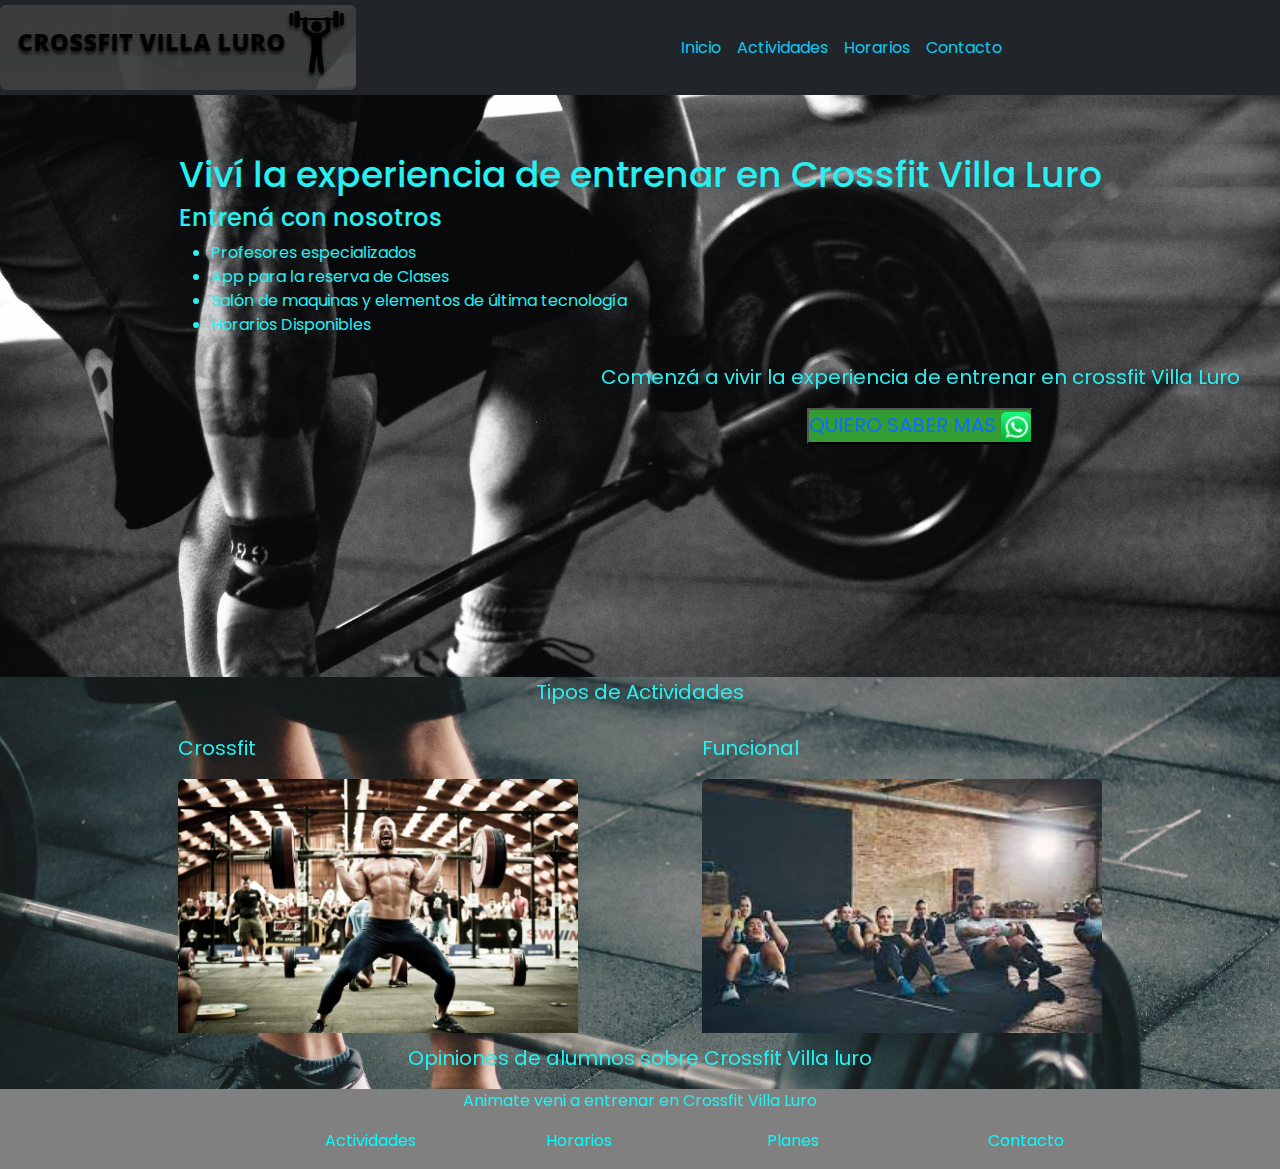
<file: index.html>
<html lang="es">
<head>
    <meta charset="UTF-8">
    <meta http-equiv="X-UA-Compatible" content="IE=edge">
    <meta name="viewport" content="width=device-width, initial-scale=1.0">

    <meta name="description" content="Entrena en Crossfit Villa Luro"> 
    <meta name="keywords" content="CROSSFIT, ENTRENAMIENTO, FUERZA, CLASES, GIMNASIA">

    <link
    rel="stylesheet"
    href="https://cdnjs.cloudflare.com/ajax/libs/animate.css/4.1.1/animate.min.css"
    />
    
    <link rel="preconnect" href="https://fonts.googleapis.com">
    <link rel="preconnect" href="https://fonts.gstatic.com" crossorigin>
    <link href="https://fonts.googleapis.com/css2?family=Inter:wght@300&family=Poppins:wght@400;500&display=swap" rel="stylesheet">

    <link rel="shortcut icon" href="./imagenes/3659390.png" type="image/x-icon">
    
    <link rel="stylesheet" href="./css/bootstrap.min.css">
    <link rel="stylesheet" href="./css/app.css">
    <title>Crossfit Villa Luro</title>
</head>
<body>
    <header>

        <nav class="navbar navbar-expand-lg  bg-dark" data-bs-theme="dark" >
            <div class="container-fluid">
                <a class="navbar-brand">
                    <img class="img-fluid rounded animate__animated animate__zoomIn" src="./imagenes/logo.jpg" alt="logo">
                </a>
              <button class="navbar-toggler" type="button" data-bs-toggle="collapse" data-bs-target="#navbarNavAltMarkup" aria-controls="navbarNavAltMarkup" aria-expanded="false" aria-label="Toggle navigation">
                <span class="navbar-toggler-icon"></span>
              </button>
              <div class="collapse navbar-collapse" id="navbarNavAltMarkup">
                <div class="navbar-nav">
                  <a class="nav-link active text-info" aria-current="page" href="./index.html">Inicio</a>
                  <a class="nav-link text-info" href="./paginas/actividades.html">Actividades </a>
                  <a class="nav-link text-info" href="./paginas/horarios.html">Horarios</a>
                  <a class="nav-link text-info" href="./paginas/contacto.html">Contacto</a>
                </div>
              </div>
            </div>
          </nav>

    </header>
    <main>

        <div class="container-fluid">
            <div class="row">
                <div class="col-12">

                    <section class="main__imagen">
                        <div class="cuadro-principal">
                            <h1>Viví la experiencia de entrenar en Crossfit Villa Luro</h1>
                            <h4>Entrená con nosotros</h4>
                            <ul>
                                <li>Profesores especializados</li>
                                <li>App para la reserva de Clases</li>
                                <li>Salón de maquinas y elementos de última tecnología</li>
                                <li>Horarios Disponibles</li>
                            </ul>
                        </div>
                        <iframe class="animate__animated animate__rotateIn" width="560" height="315" src="https://www.youtube.com/embed/Bf9eaHc9TQo" title="YouTube video player" frameborder="0" allow="accelerometer; autoplay; clipboard-write; encrypted-media; gyroscope; picture-in-picture; web-share" allowfullscreen></iframe>
                        <div class="link">
                            <p>Comenzá a vivir la experiencia de entrenar en crossfit Villa Luro</p>
                            <button class="boton"> <a href="https://wa.link/97pex7"> QUIERO SABER MAS <img src="./imagenes/4102606_applications_media_social_whatsapp_icon.png"  width="30px"></a></button>
                        </div>
                    </section>

                </div>
            </div>
        </div>

        <div class="container-fluid">
            <div class="row">
                <div class="col-12">
                    <section class="segundaParte">
                        <p>Tipos de Actividades</p>
                        <div class="actividades">
                            <div class="row justify-content-center">
                                <div class="col-12 col-xl-6">
                                    <div class="activi">
                                        <a href="./paginas/planes.html"><p>Crossfit</p><img class="img-fluid rounded" src="./imagenes/cross.jpg" alt="CrossFit" width="100%"></a>
                                    </div>
                                </div>
                                <div class="col-12 col-xl-6">  
                                    <div class="activi">
                                        <a href="./paginas/planes.html"><p>Funcional</p><img class="img-fluid rounded" src="./imagenes/funcional.jpg" alt="Funcional" width="100%"></a>
                                    </div>
                                </div>  
                            </div>

                            
                        </div>
                        <p class="opiniones">Opiniones de alumnos sobre Crossfit Villa luro</p>
                    </section>
                </div>    
            </div>
        </div>    
        
    </main>
    <footer>
        
        <div class="conteiner-fluid">
            <div class="row">
                <div class="col-12 footer__texto">
                    <p>Animate veni a entrenar en Crossfit Villa Luro</p>
                </div>
                
                    <nav>
                        <ul>
                            <div class="col-12 col-xl-4">
                                <li><a href="./paginas/actividades.html">Actividades</a></li>
                            </div>
                            <div class="col-12 col-xl-4">
                                <li><a href="./paginas/horarios.html">Horarios</a></li>
                            </div>
                            <div class="col-12 col-xl-4">
                                <li><a href="./paginas/planes.html">Planes</a></li>
                            </div>
                            <div class="col-12 col-xl-4">
                                <li><a href="./paginas/contacto.html">Contacto</a></li>
                            </div>
                            
                        </ul>
                    </nav>
                
            </div>
        </div>
    </footer>

    <script src="./js/bootstrap.min.js"></script>
</body>
</html>
</file>
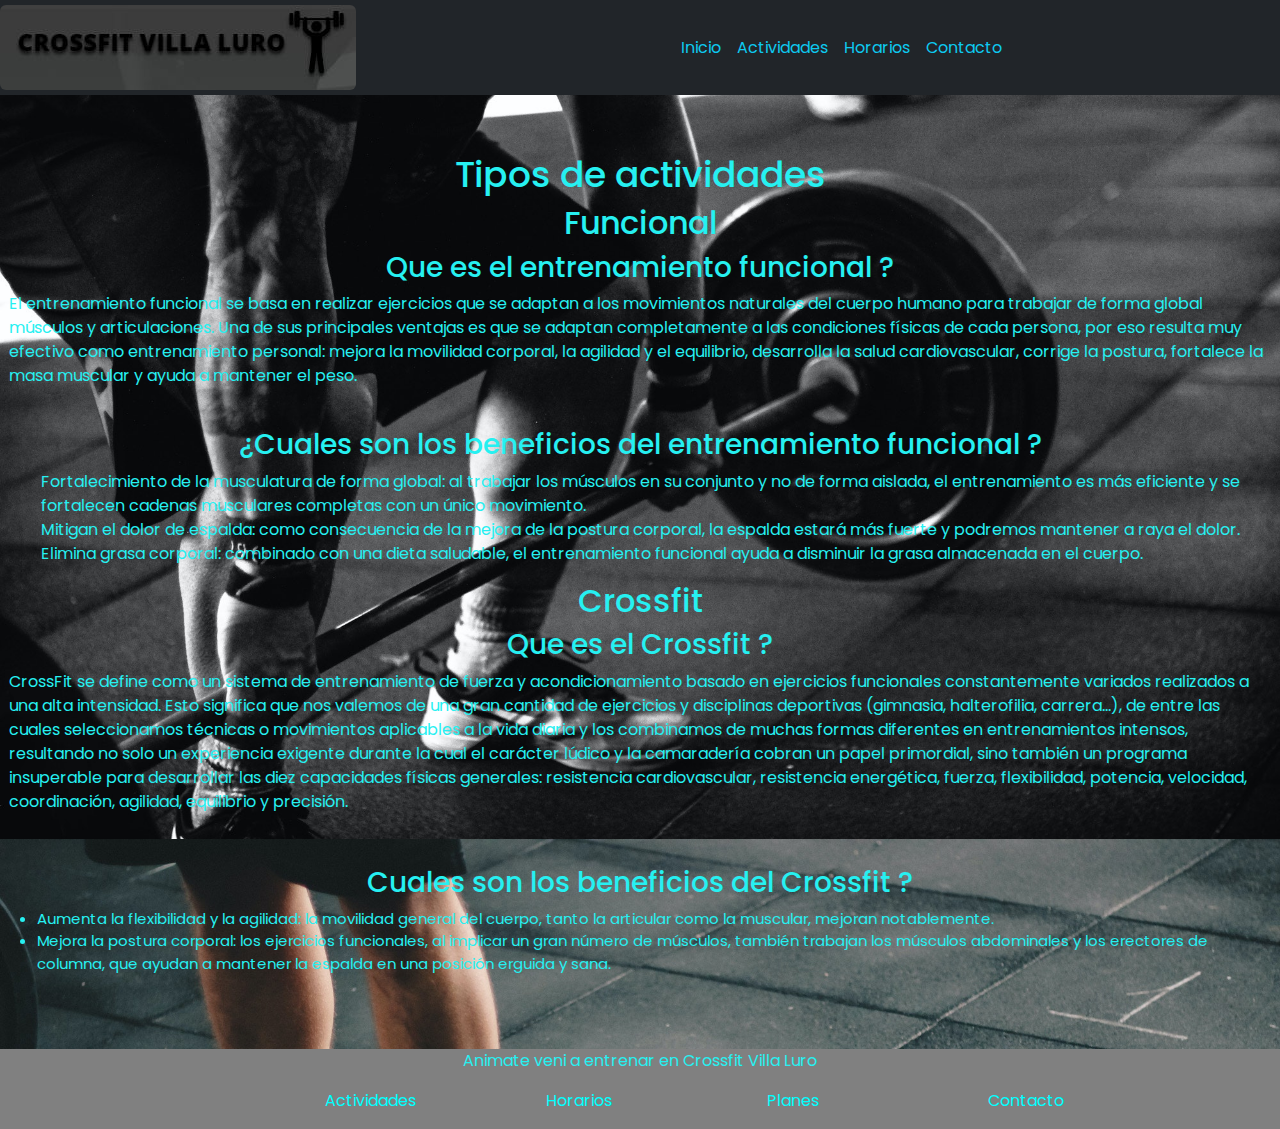
<file: paginas/actividades.html>
<html lang="es">
<head>
    <meta charset="UTF-8">
    <meta http-equiv="X-UA-Compatible" content="IE=edge">
    <meta name="viewport" content="width=device-width, initial-scale=1.0">

    <meta name="description" content="Actividades en Crossfit Villa Luro"> 
    <meta name="keywords" content="CROSSFIT, ENTRENAMIENTO, FUERZA, CLASES, GIMNASIA">

    <link
    rel="stylesheet"
    href="https://cdnjs.cloudflare.com/ajax/libs/animate.css/4.1.1/animate.min.css"
    />

    <link rel="preconnect" href="https://fonts.googleapis.com">
    <link rel="preconnect" href="https://fonts.gstatic.com" crossorigin>
    <link href="https://fonts.googleapis.com/css2?family=Inter:wght@300&family=Poppins:wght@400;500&display=swap" rel="stylesheet">

    <link rel="shortcut icon" href="../imagenes/3659390.png" type="image/x-icon">
    
    <link rel="stylesheet" href="../css/bootstrap.min.css">
    <link rel="stylesheet" href="../css/app.css">
    <title>Crossfit Villa Luro</title>
</head>
<body>
    <header>

        <nav class="navbar navbar-expand-lg  bg-dark" data-bs-theme="dark" >
            <div class="container-fluid">
                <a class="navbar-brand">
                    <img class="img-fluid rounded animate__animated animate__zoomIn" src="../imagenes/logo.jpg" alt="logo">
                </a>
              <button class="navbar-toggler" type="button" data-bs-toggle="collapse" data-bs-target="#navbarNavAltMarkup" aria-controls="navbarNavAltMarkup" aria-expanded="false" aria-label="Toggle navigation">
                <span class="navbar-toggler-icon"></span>
              </button>
              <div class="collapse navbar-collapse" id="navbarNavAltMarkup">
                <div class="navbar-nav">
                  <a class="nav-link active text-info" aria-current="page" href="../index.html">Inicio</a>
                  <a class="nav-link text-info" href="../paginas/actividades.html">Actividades </a>
                  <a class="nav-link text-info" href="../paginas/horarios.html">Horarios</a>
                  <a class="nav-link text-info" href="../paginas/contacto.html">Contacto</a>
                </div>
              </div>
            </div>
          </nav>

    </header>
    <main>
        <section class="main__imagen">
            <div class="cuadro-principal2">
                <h1>Tipos de actividades</h1>
                <h2>Funcional</h2>
                <h3>Que es el entrenamiento funcional ?</h3>
                <p> El entrenamiento funcional se basa en realizar ejercicios que se adaptan a los movimientos naturales del cuerpo humano para trabajar de forma global músculos y articulaciones. Una de sus principales ventajas es que se adaptan completamente a las condiciones físicas de cada persona, por eso resulta muy efectivo como entrenamiento personal: mejora la movilidad corporal, la agilidad y el equilibrio, desarrolla la salud cardiovascular, corrige la postura, fortalece la masa muscular y ayuda a mantener el peso.</p>
                <br>
                <h3>¿Cuales son los beneficios del entrenamiento funcional ?</h3>
                <ul>
                    <li>Fortalecimiento de la musculatura de forma global: al trabajar los músculos en su conjunto y no de forma aislada, el entrenamiento es más eficiente y se fortalecen cadenas musculares completas con un único movimiento.</li>
                    <li>Mitigan el dolor de espalda: como consecuencia de la mejora de la postura corporal, la espalda estará más fuerte y podremos mantener a raya el dolor.</li>
                    <li>Elimina grasa corporal: combinado con una dieta saludable, el entrenamiento funcional ayuda a disminuir la grasa almacenada en el cuerpo.</li>
                </ul>
                <h2>Crossfit</h2>
                <h3>Que es el Crossfit ?</h3>
                <p>CrossFit se define como un sistema de entrenamiento de fuerza y acondicionamiento basado en ejercicios funcionales constantemente variados realizados a una alta intensidad. Esto significa que nos valemos de una gran cantidad de ejercicios y disciplinas deportivas (gimnasia, halterofilia, carrera…), de entre las cuales seleccionamos técnicas o movimientos aplicables a la vida diaria y los combinamos de muchas formas diferentes en entrenamientos intensos, resultando no solo un experiencia exigente durante la cual el carácter lúdico y la camaradería cobran un papel primordial, sino también un programa insuperable para desarrollar las diez capacidades físicas generales: resistencia cardiovascular, resistencia energética, fuerza, flexibilidad, potencia, velocidad, coordinación, agilidad, equilibrio y precisión.</p>
            </div>
        </section>
        <section class="segundaParte">
            <div class="segundaParte2">
                <br>
                <h3>Cuales son los beneficios del Crossfit ?</h3>
                <ul>
                    <li>Aumenta la flexibilidad y la agilidad: la movilidad general del cuerpo, tanto la articular como la muscular, mejoran notablemente.</li>
                    <li>Mejora la postura corporal: los ejercicios funcionales, al implicar un gran número de músculos, también trabajan los músculos abdominales y los erectores de columna, que ayudan a mantener la espalda en una posición erguida y sana.</li>
                    
                    
                </ul>
            </div>
            
        </section>

    </main>
    <footer>
        <div class="conteiner-fluid">
            <div class="row">
                <div class="col-12 footer__texto">
                    <p>Animate veni a entrenar en Crossfit Villa Luro</p>
                </div>
                
                    <nav>
                        <ul>
                            <div class="col-12 col-xl-4">
                                <li><a href="../paginas/actividades.html">Actividades</a></li>
                            </div>
                            <div class="col-12 col-xl-4">
                                <li><a href="../paginas/horarios.html">Horarios</a></li>
                            </div>
                            <div class="col-12 col-xl-4">
                                <li><a href="../paginas/planes.html">Planes</a></li>
                            </div>
                            <div class="col-12 col-xl-4">
                                <li><a href="../paginas/contacto.html">Contacto</a></li>
                            </div>
                            
                        </ul>
                    </nav>
                
            </div>
        </div>
    </footer>
    <script src="../js/bootstrap.min.js"></script>
</body>
</html>
</file>
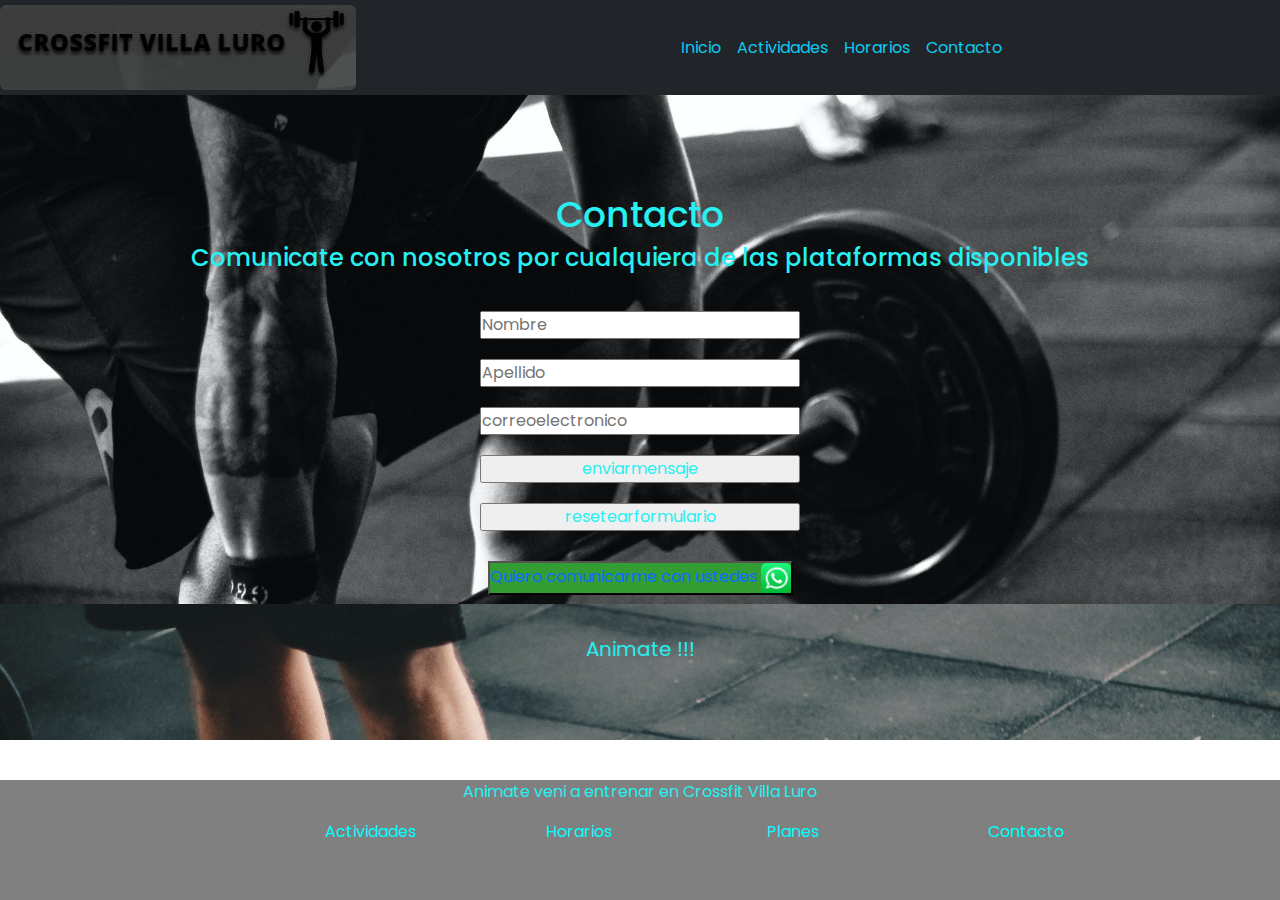
<file: paginas/contacto.html>
<html lang="es">
<head>
    <meta charset="UTF-8">
    <meta http-equiv="X-UA-Compatible" content="IE=edge">
    <meta name="viewport" content="width=device-width, initial-scale=1.0">

    <meta name="description" content="Comunicate con Crossfit Villa Luro"> 
    <meta name="keywords" content="CROSSFIT, ENTRENAMIENTO, FUERZA, CLASES, GIMNASIA">

    <link
    rel="stylesheet"
    href="https://cdnjs.cloudflare.com/ajax/libs/animate.css/4.1.1/animate.min.css"
    />

    <link rel="preconnect" href="https://fonts.googleapis.com">
    <link rel="preconnect" href="https://fonts.gstatic.com" crossorigin>
    <link href="https://fonts.googleapis.com/css2?family=Inter:wght@300&family=Poppins:wght@400;500&display=swap" rel="stylesheet">

    <link rel="shortcut icon" href="../imagenes/3659390.png" type="image/x-icon">

    <link rel="stylesheet" href="../css/bootstrap.min.css">
    <link rel="stylesheet" href="../css/app.css">
    <title>Crossfit Villa Luro</title>
</head>
<body>
    <header>
        <nav class="navbar navbar-expand-lg  bg-dark" data-bs-theme="dark" >
            <div class="container-fluid">
                <a class="navbar-brand">
                    <img class="img-fluid rounded animate__animated animate__zoomIn" src="../imagenes/logo.jpg" alt="logo">
                </a>
              <button class="navbar-toggler" type="button" data-bs-toggle="collapse" data-bs-target="#navbarNavAltMarkup" aria-controls="navbarNavAltMarkup" aria-expanded="false" aria-label="Toggle navigation">
                <span class="navbar-toggler-icon"></span>
              </button>
              <div class="collapse navbar-collapse" id="navbarNavAltMarkup">
                <div class="navbar-nav">
                  <a class="nav-link active text-info" aria-current="page" href="../index.html">Inicio</a>
                  <a class="nav-link text-info" href="../paginas/actividades.html">Actividades </a>
                  <a class="nav-link text-info" href="../paginas/horarios.html">Horarios</a>
                  <a class="nav-link text-info" href="../paginas/contacto.html">Contacto</a>
                </div>
              </div>
            </div>
          </nav>

    </header>
    <main>
        <section class="main__imagen">
            <div class="cuadro-principal2">
                <h1>Contacto</h1>
                <h4>Comunicate con nosotros por cualquiera de las plataformas disponibles</h4>
                
                <form action="#" autocomplete="on" class="campos">
                    <input type="text" name="Nombre" placeholder="Nombre" class="campo"> 
                    <input type="text" name="Apellido" placeholder="Apellido" class="campo">
                    <input type="text" name="correoelectronico" placeholder="correoelectronico" class="campo">
                    <input type="submit" name="enviar" value="enviarmensaje" class="campo">
                    <input type="reset" name="resetear"value="resetearformulario" class="campo" >
                </form>
                <button class="boton"> <a href="https://wa.link/97pex7"> Quiero comunicarme con ustedes <img src="../imagenes/4102606_applications_media_social_whatsapp_icon.png"  width="30px"></a></button>

                
            </div>
        </section>
        <section class="segundaParte">
            <br>
            <p>Animate !!!</p>
            <br>
            <br>

        </section>
        
    </main>
    <footer>
        <div class="conteiner-fluid">
            <div class="row">
                <div class="col-12 footer__texto">
                    <p>Animate veni a entrenar en Crossfit Villa Luro</p>
                </div>
                
                    <nav>
                        <ul>
                            <div class="col-12 col-xl-4">
                                <li><a href="../paginas/actividades.html">Actividades</a></li>
                            </div>
                            <div class="col-12 col-xl-4">
                                <li><a href="../paginas/horarios.html">Horarios</a></li>
                            </div>
                            <div class="col-12 col-xl-4">
                                <li><a href="../paginas/planes.html">Planes</a></li>
                            </div>
                            <div class="col-12 col-xl-4">
                                <li><a href="../paginas/contacto.html">Contacto</a></li>
                            </div>
                            
                        </ul>
                    </nav>
                
            </div>
        </div>
    </footer>

    <script src="../js/bootstrap.min.js"></script>
</body>
</html>
</file>
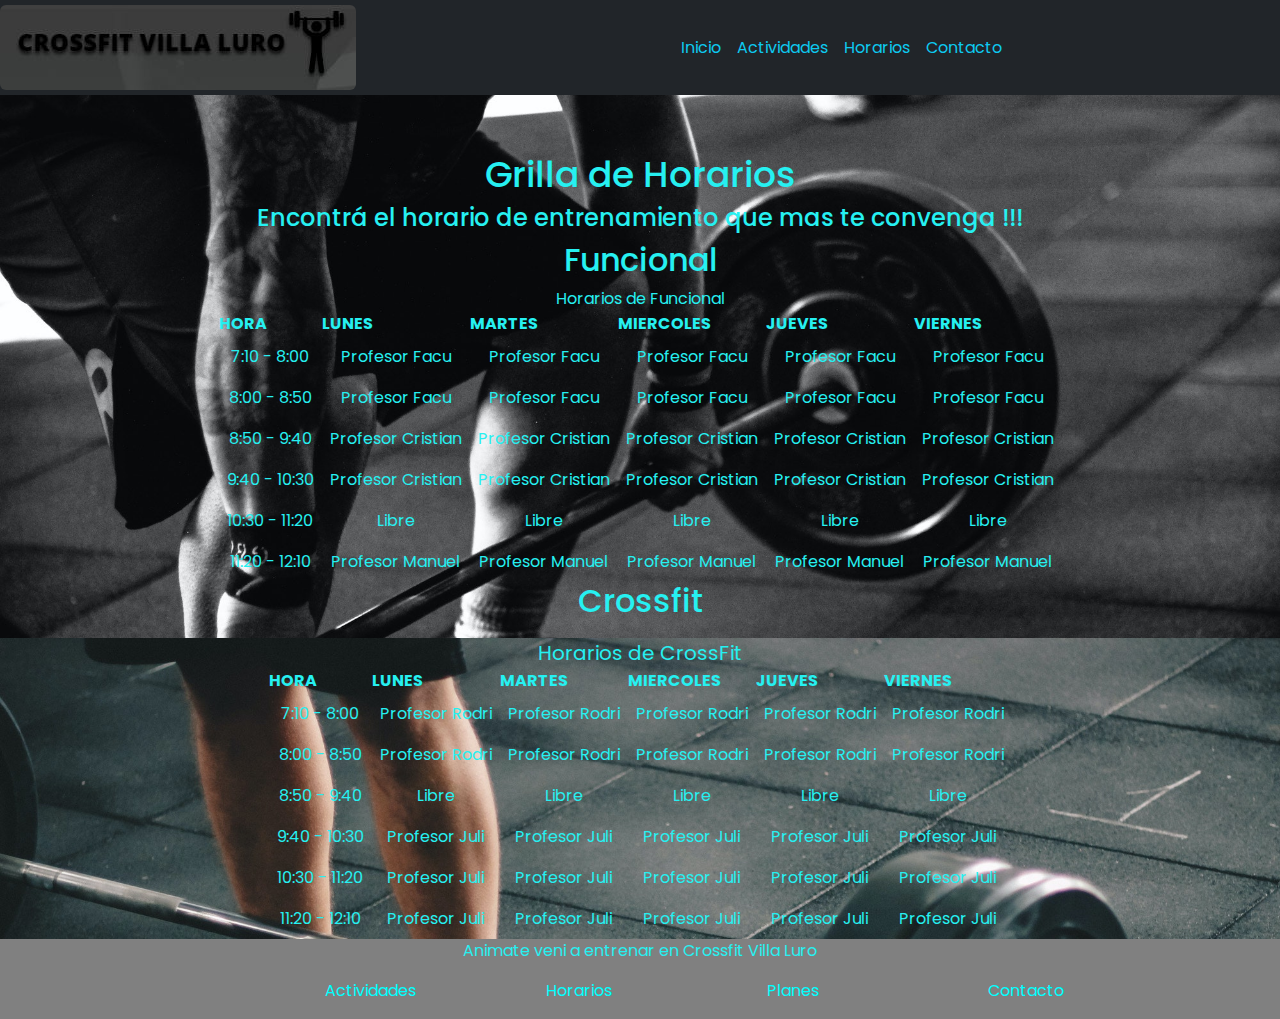
<file: paginas/horarios.html>
<html lang="es">
<head>
    <meta charset="UTF-8">
    <meta http-equiv="X-UA-Compatible" content="IE=edge">
    <meta name="viewport" content="width=device-width, initial-scale=1.0">

    <meta name="description" content="Horarios en Crossfit Villa Luro"> 
    <meta name="keywords" content="CROSSFIT, ENTRENAMIENTO, FUERZA, CLASES, GIMNASIA">

    <link
    rel="stylesheet"
    href="https://cdnjs.cloudflare.com/ajax/libs/animate.css/4.1.1/animate.min.css"
    />

    <link rel="preconnect" href="https://fonts.googleapis.com">
    <link rel="preconnect" href="https://fonts.gstatic.com" crossorigin>
    <link href="https://fonts.googleapis.com/css2?family=Inter:wght@300&family=Poppins:wght@400;500&display=swap" rel="stylesheet">

    <link rel="shortcut icon" href="../imagenes/3659390.png" type="image/x-icon">

    <link rel="stylesheet" href="../css/bootstrap.min.css">
    <link rel="stylesheet" href="../css/app.css">
    <title>Crossfit Villa Luro</title>
</head>
<body>
    <header>
      <nav class="navbar navbar-expand-lg  bg-dark" data-bs-theme="dark" >
        <div class="container-fluid">
            <a class="navbar-brand">
                <img class="img-fluid rounded animate__animated animate__zoomIn" src="../imagenes/logo.jpg" alt="logo">
            </a>
          <button class="navbar-toggler" type="button" data-bs-toggle="collapse" data-bs-target="#navbarNavAltMarkup" aria-controls="navbarNavAltMarkup" aria-expanded="false" aria-label="Toggle navigation">
            <span class="navbar-toggler-icon"></span>
          </button>
          <div class="collapse navbar-collapse" id="navbarNavAltMarkup">
            <div class="navbar-nav">
              <a class="nav-link active text-info" aria-current="page" href="../index.html">Inicio</a>
              <a class="nav-link text-info" href="../paginas/actividades.html">Actividades </a>
              <a class="nav-link text-info" href="../paginas/horarios.html">Horarios</a>
              <a class="nav-link text-info" href="../paginas/contacto.html">Contacto</a>
            </div>
          </div>
        </div>
      </nav>

    </header>
    <main>
        <section class="main__imagen">
            <div class="cuadro-principal2">
                <h1>Grilla de Horarios</h1>
                <h4>Encontrá el horario de entrenamiento que mas te convenga !!!</h4>
                <h2>Funcional</h2>
                <table>
                    <thead>
                      <tr>
                        Horarios de Funcional
                      </tr>
                      <th>HORA</th>
                      <th>LUNES</th>
                      <th>MARTES</th>
                      <th>MIERCOLES</th>
                      <th>JUEVES</th>
                      <th>VIERNES</th>
                    </thead>
                    <tbody>
                      <tr>
                        <td>7:10 - 8:00</td>
                        <td>Profesor Facu</td>
                        <td>Profesor Facu</td>
                        <td>Profesor Facu</td>
                        <td>Profesor Facu</td>
                        <td>Profesor Facu</td>
                      </tr>
                      <tr>
                        <td>8:00 - 8:50</td>
                        <td>Profesor Facu</td>
                        <td>Profesor Facu</td>
                        <td>Profesor Facu</td>
                        <td>Profesor Facu</td>
                        <td>Profesor Facu</td>
                      </tr>
                      <tr>
                        <td>8:50 - 9:40</td>
                        <td>Profesor Cristian</td>
                        <td>Profesor Cristian</td>
                        <td>Profesor Cristian</td>
                        <td>Profesor Cristian</td>
                        <td>Profesor Cristian</td>
                      </tr>
                      <tr>
                        <td>9:40 - 10:30</td>
                        <td>Profesor Cristian</td>
                        <td>Profesor Cristian</td>
                        <td>Profesor Cristian</td>
                        <td>Profesor Cristian</td>
                        <td>Profesor Cristian</td>
                      </tr>
                      <tr>
                        <td>10:30 - 11:20</td>
                        <td>Libre</td>
                        <td>Libre</td>
                        <td>Libre</td>
                        <td>Libre</td>
                        <td>Libre</td>
                      </tr>
                      <tr>
                        <td>11:20 - 12:10</td>
                        <td>Profesor Manuel</td>
                        <td>Profesor Manuel</td>
                        <td>Profesor Manuel</td>
                        <td>Profesor Manuel</td>
                        <td>Profesor Manuel</td>
                      </tr>
                    </tbody>
                  </table>
                  <h2>Crossfit</h2>
            </div>
        </section>    
        <section class="segundaParte">
            <table>
                <thead>
                  <tr>
                    Horarios de CrossFit
                  </tr>
                  <th>HORA</th>
                  <th>LUNES</th>
                  <th>MARTES</th>
                  <th>MIERCOLES</th>
                  <th>JUEVES</th>
                  <th>VIERNES</th>
                </thead>
                <tbody>
                  <tr>
                    <td>7:10 - 8:00</td>
                    <td>Profesor Rodri</td>
                    <td>Profesor Rodri</td>
                    <td>Profesor Rodri</td>
                    <td>Profesor Rodri</td>
                    <td>Profesor Rodri</td>
                  </tr>
                  <tr>
                    <td>8:00 - 8:50</td>
                    <td>Profesor Rodri</td>
                    <td>Profesor Rodri</td>
                    <td>Profesor Rodri</td>
                    <td>Profesor Rodri</td>
                    <td>Profesor Rodri</td>
                  </tr>
                  <tr>
                    <td>8:50 - 9:40</td>
                    <td>Libre</td>
                    <td>Libre</td>
                    <td>Libre</td>
                    <td>Libre</td>
                    <td>Libre</td>
                  </tr>
                  <tr>
                    <td>9:40 - 10:30</td>
                    <td>Profesor Juli</td>
                    <td>Profesor Juli</td>
                    <td>Profesor Juli</td>
                    <td>Profesor Juli</td>
                    <td>Profesor Juli</td>
                  </tr>
                  <tr>
                    <td>10:30 - 11:20</td>
                    <td>Profesor Juli</td>
                    <td>Profesor Juli</td>
                    <td>Profesor Juli</td>
                    <td>Profesor Juli</td>
                    <td>Profesor Juli</td>
                  </tr>
                  <tr>
                    <td>11:20 - 12:10</td>
                    <td>Profesor Juli</td>
                    <td>Profesor Juli</td>
                    <td>Profesor Juli</td>
                    <td>Profesor Juli</td>
                    <td>Profesor Juli</td>
                  </tr>
                </tbody>
              </table>
            
    
        </section>
        
    </main>
    <footer>
      <div class="conteiner-fluid">
          <div class="row">
              <div class="col-12 footer__texto">
                  <p>Animate veni a entrenar en Crossfit Villa Luro</p>
              </div>
              
                  <nav>
                      <ul>
                          <div class="col-12 col-xl-4">
                              <li><a href="../paginas/actividades.html">Actividades</a></li>
                          </div>
                          <div class="col-12 col-xl-4">
                              <li><a href="../paginas/horarios.html">Horarios</a></li>
                          </div>
                          <div class="col-12 col-xl-4">
                              <li><a href="../paginas/planes.html">Planes</a></li>
                          </div>
                          <div class="col-12 col-xl-4">
                              <li><a href="../paginas/contacto.html">Contacto</a></li>
                          </div>
                          
                      </ul>
                  </nav>
              
          </div>
      </div>
  </footer>

    <script src="../js/bootstrap.min.js"></script>
</body>
</html>
</file>
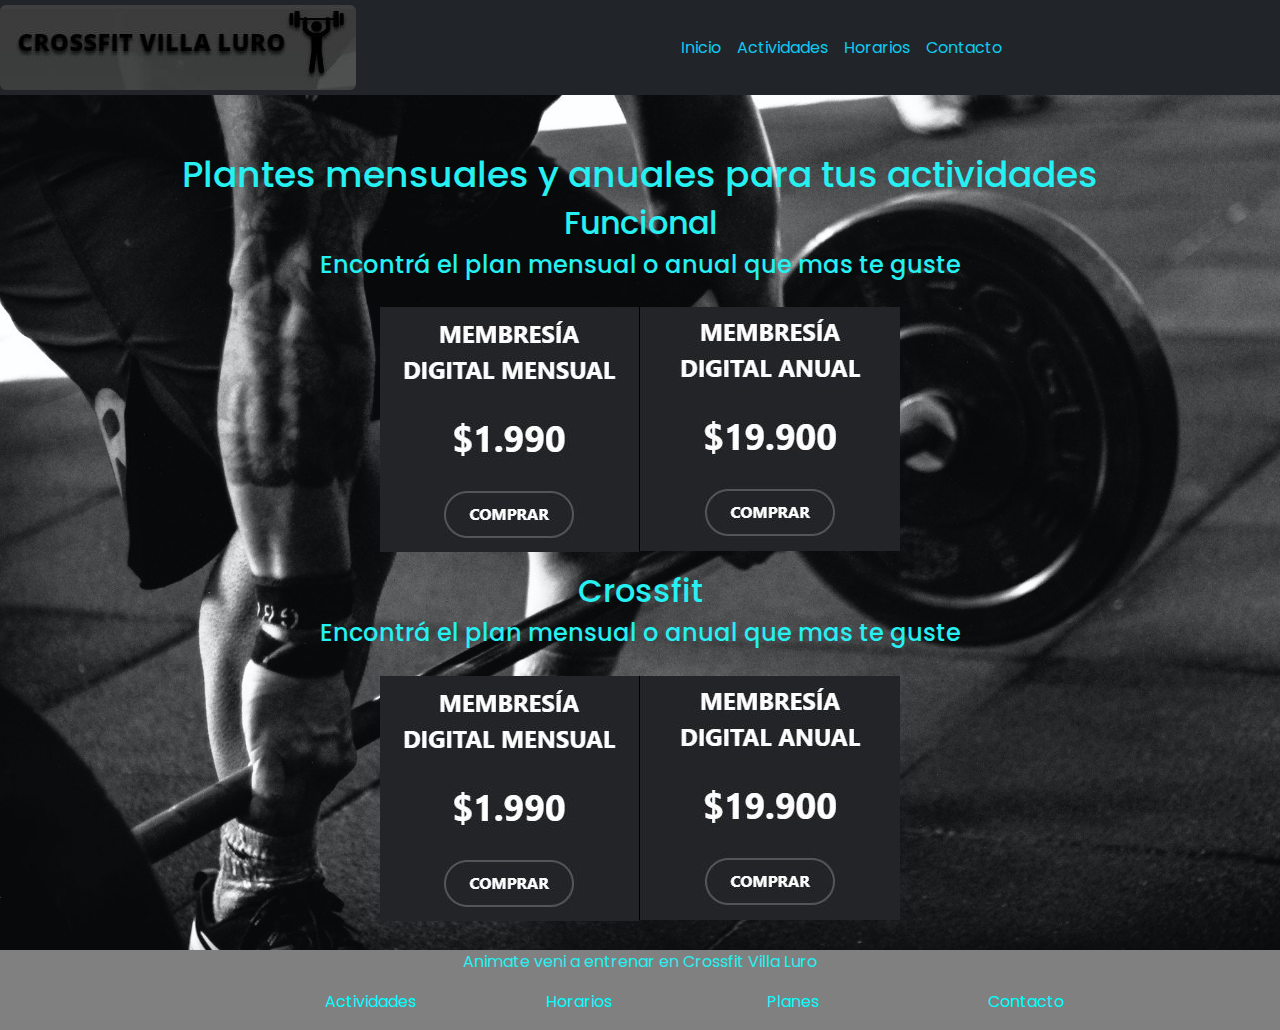
<file: paginas/planes.html>
<html lang="es">
<head>
    <meta charset="UTF-8">
    <meta http-equiv="X-UA-Compatible" content="IE=edge">
    <meta name="viewport" content="width=device-width, initial-scale=1.0">

    <meta name="description" content="Entrena en Crossfit Villa Luro"> 
    <meta name="keywords" content="CROSSFIT, ENTRENAMIENTO, FUERZA, CLASES, GIMNASIA">

    <link
    rel="stylesheet"
    href="https://cdnjs.cloudflare.com/ajax/libs/animate.css/4.1.1/animate.min.css"
    />

    <link rel="preconnect" href="https://fonts.googleapis.com">
    <link rel="preconnect" href="https://fonts.gstatic.com" crossorigin>
    <link href="https://fonts.googleapis.com/css2?family=Inter:wght@300&family=Poppins:wght@400;500&display=swap" rel="stylesheet">

    <link rel="shortcut icon" href="../imagenes/3659390.png" type="image/x-icon">

    <link rel="stylesheet" href="../css/bootstrap.min.css">
    <link rel="stylesheet" href="../css/app.css">
    <title>Crossfit Villa Luro</title>
</head>
<body>
    <header>
        <nav class="navbar navbar-expand-lg  bg-dark" data-bs-theme="dark" >
            <div class="container-fluid">
                <a class="navbar-brand">
                    <img class="img-fluid rounded animate__animated animate__zoomIn" src="../imagenes/logo.jpg" alt="logo">
                </a>
              <button class="navbar-toggler" type="button" data-bs-toggle="collapse" data-bs-target="#navbarNavAltMarkup" aria-controls="navbarNavAltMarkup" aria-expanded="false" aria-label="Toggle navigation">
                <span class="navbar-toggler-icon"></span>
              </button>
              <div class="collapse navbar-collapse" id="navbarNavAltMarkup">
                <div class="navbar-nav">
                  <a class="nav-link active text-info" aria-current="page" href="../index.html">Inicio</a>
                  <a class="nav-link text-info" href="../paginas/actividades.html">Actividades </a>
                  <a class="nav-link text-info" href="../paginas/horarios.html">Horarios</a>
                  <a class="nav-link text-info" href="../paginas/contacto.html">Contacto</a>
                </div>
              </div>
            </div>
          </nav>

    </header>
    <main>
        <section class="main__imagen">
            <div class="cuadro-principal2">
                <h1>Plantes mensuales y anuales para tus actividades</h1>
                <h2>Funcional</h2>
                <h4>Encontrá el plan mensual o anual que mas te guste</h4>
                <div class="plan">
                    <div><img src="../imagenes/mensual.jpg" alt="plan mensual Funcional"></div>
                    <div><img src="../imagenes/anual.JPG" alt="plan mensual funcional"></div>
                </div>
                <h2>Crossfit</h2>
                <h4>Encontrá el plan mensual o anual que mas te guste</h4>
                <div class="plan">
                    <div><img src="../imagenes/mensual.jpg" alt="plan mensual crossfit "></div>
                    <div><img src="../imagenes/anual.JPG" alt="plan anual crossfit"></div>
                </div>
            </div>
        </section>    
        <section class="segundaParte">
        </section>
        
    </main>
    <footer>
        <div class="conteiner-fluid">
            <div class="row">
                <div class="col-12 footer__texto">
                    <p>Animate veni a entrenar en Crossfit Villa Luro</p>
                </div>
                
                    <nav>
                        <ul>
                            <div class="col-12 col-xl-4">
                                <li><a href="../paginas/actividades.html">Actividades</a></li>
                            </div>
                            <div class="col-12 col-xl-4">
                                <li><a href="../paginas/horarios.html">Horarios</a></li>
                            </div>
                            <div class="col-12 col-xl-4">
                                <li><a href="../paginas/planes.html">Planes</a></li>
                            </div>
                            <div class="col-12 col-xl-4">
                                <li><a href="../paginas/contacto.html">Contacto</a></li>
                            </div>
                            
                        </ul>
                    </nav>
                
            </div>
        </div>
    </footer>

    <script src="../js/bootstrap.min.js"></script>
</body>
</html>
</file>
<file: css/app.css>
@import url("https://fonts.googleapis.com/css2?family=Roboto:ital,wght@1,300&display=swap");
* {
  margin: 0;
  padding: 0;
  font-family: "Poppins" !important;
  color: #26f0f1;
}

a:link {
  text-decoration: none;
}

a:visited {
  text-decoration: none;
}

body {
  display: grid;
  grid-template-columns: repeat(6, 1fr);
  grid-template-rows: auto auto auto;
  grid-template-areas: "header header header header header header" "main main main main main main" "footer footer footer footer footer footer";
}

@keyframes desplazamiento {
  0% {
    transform: translateX(40px);
  }
  50% {
    transform: translateX(-80px);
  }
  100% {
    transform: translatex(40px);
  }
}
@keyframes aparecer {
  0% {
    opacity: 0;
  }
  100% {
    opacity: 0.5;
  }
}
header {
  padding: 0px 0px;
  display: flex;
  flex-direction: row;
  align-items: center;
  justify-content: space-between;
  position: fixed;
  top: 0;
  left: 0;
  width: 100%;
  max-width: 100%;
  grid-area: header;
}
header ul {
  list-style-type: none;
  text-decoration: none;
  margin: 0;
  padding: 0px 10vh;
  display: flex;
  flex-direction: row;
}
header ul li {
  padding: 0px 2vh;
}
header ul li a {
  color: rgb(18, 166, 235);
  text-shadow: black;
}

.navbar {
  width: 100%;
  padding: 0 30vh 0 0;
}

.navbar-nav {
  width: 100%;
  display: flex;
  justify-content: end;
}
.navbar-nav a {
  color: aqua;
}

.navbar-toggler-icon {
  background-color: gray;
}

main {
  grid-area: main;
  margin: 0;
  padding: 0;
}

.main__imagen {
  padding: 16vh 0px 0 0;
  background-image: url(../imagenes/banner.jpg);
  height: auto;
  width: 100%;
  background-size: cover;
  background-repeat: no-repeat;
  display: flex;
  flex-direction: row;
  justify-content: center;
  flex-wrap: wrap;
  align-items: flex-start;
}
.main__imagen h1 {
  font-size: 4vh;
}

.container-fluid {
  padding-left: 0;
  padding-right: 0;
}

.cuadro-principal {
  margin: 1vh;
  display: flex;
  flex-direction: column;
  height: auto;
  width: auto;
}

.cuadro-principal2 {
  margin: 1vh;
  display: flex;
  flex-direction: column;
  align-items: center;
  height: auto;
  width: 192vw;
}
.cuadro-principal2 ul {
  list-style-type: none;
}

.link {
  display: flex;
  flex-direction: column;
  align-items: center;
  justify-content: center;
  font-size: 20px;
}

.boton {
  background-color: rgb(51, 156, 51);
  display: flex;
  align-items: center;
  animation-name: desplazamiento;
  animation-iteration-count: infinite;
  animation-timing-function: ease-in;
  animation-duration: 4s;
}
.boton:hover {
  background-color: gray;
}

.segundaParte {
  background-image: url(../imagenes/banner2.jpg);
  height: auto;
  width: 100%;
  background-size: cover;
  background-repeat: no-repeat;
  display: flex;
  flex-direction: column;
  align-items: center;
  font-size: 20px;
}

.segundaParte2 {
  font-size: 15px;
  margin: 5px;
  display: flex;
  flex-direction: column;
  align-items: center;
  height: 200px;
  width: auto;
}

.actividades {
  display: flex;
  flex-direction: row;
}

.activi {
  margin: 10px 50px;
  height: 300px;
  width: 400px;
  overflow: hidden;
}

caption {
  padding: 10px;
  font-size: 20px;
}

td {
  padding: 8px;
  text-align: center;
}

.plan {
  margin: 20px;
  display: flex;
  flex-direction: row;
}

.campos {
  display: flex;
  flex-direction: column;
  margin: 20px;
}

.campo {
  margin: 10px;
}

footer {
  padding: 0px 0px;
  display: flex;
  flex-direction: column;
  justify-content: space-between;
  align-items: center;
  width: 100%;
  background-color: gray;
  grid-area: footer;
}
footer ul {
  list-style-type: none;
  text-decoration: none;
  display: flex;
  flex-direction: row;
}
footer ul li a {
  color: aqua;
  text-shadow: black;
}

.footer__texto {
  display: flex;
  justify-content: center;
}

@media (max-width: 1200px) {
  body {
    font-size: small;
  }
  footer {
    justify-content: center;
  }
  footer ul {
    flex-direction: column;
  }
}

/*# sourceMappingURL=app.css.map */
</file>
